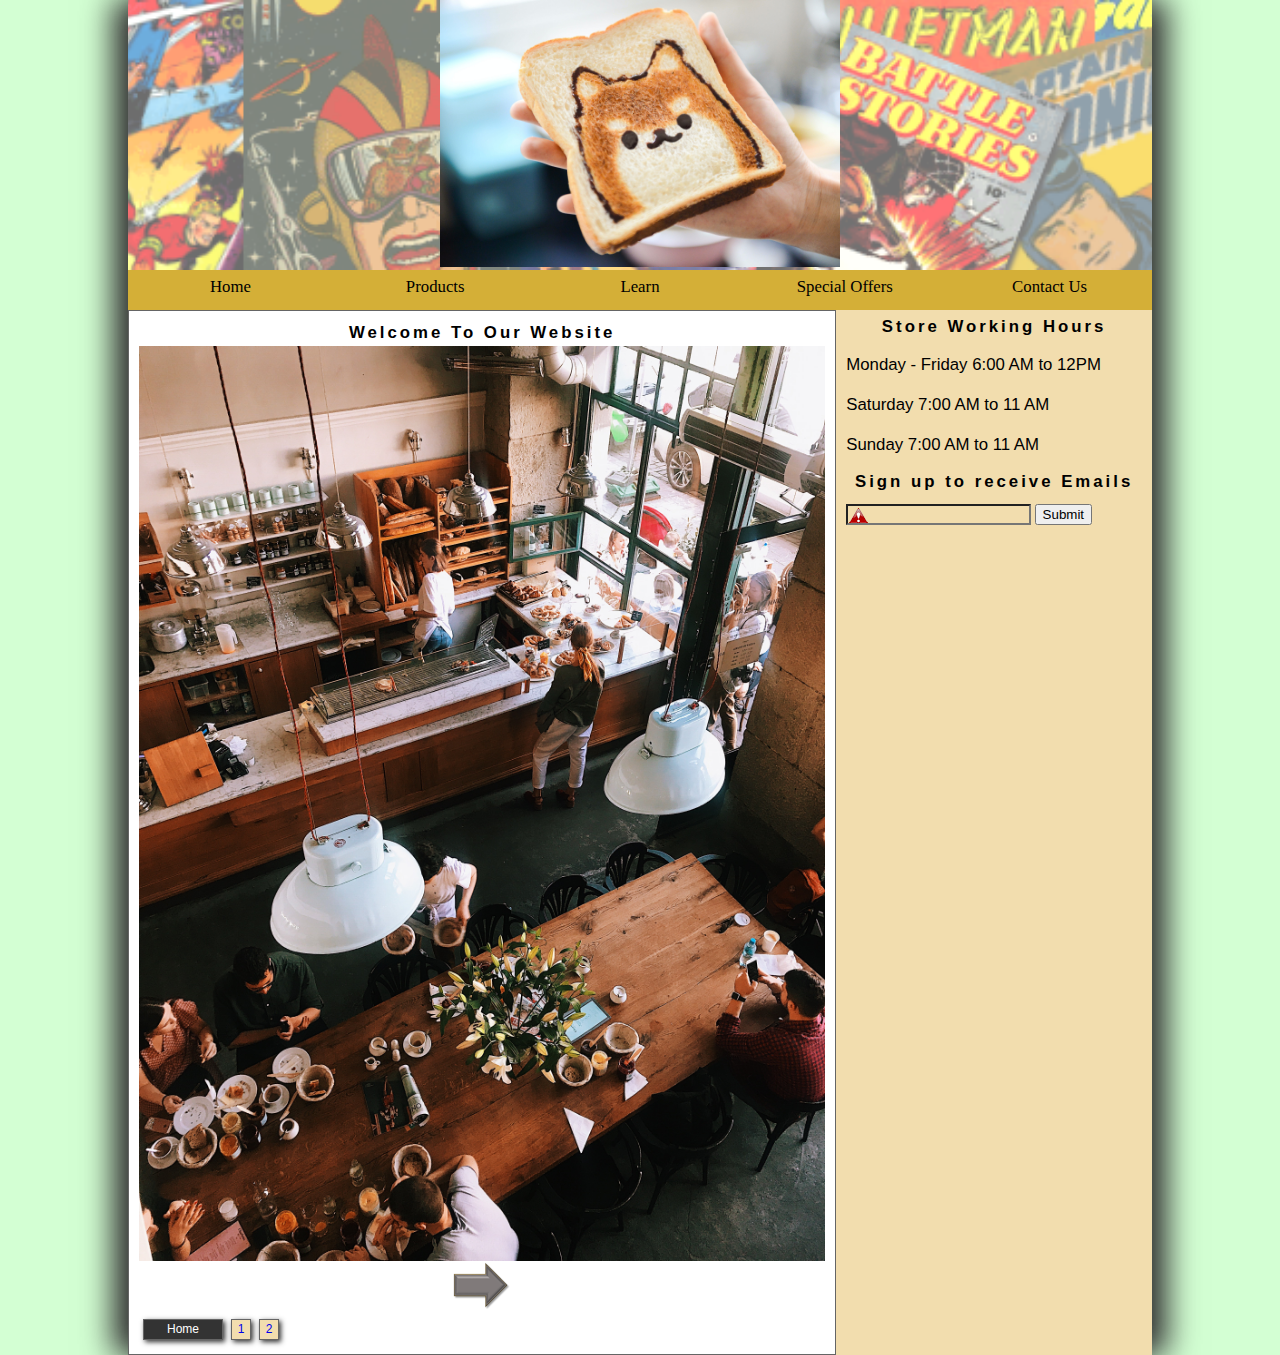
<file: gp_cover.html>
<!DOCTYPE html>
<html>
  <head>
    
    <title>Bakery Franchise</title>
    <meta charset="utf-8" />
    <meta name="viewport" content="width=device-width, initial-scale=1" />
    <link href="gp_reset.css" rel="stylesheet" media="all" />
    <link href="gp_layout.css" rel="stylesheet" media="screen" />
    <link href="cg_validate.css" rel="stylesheet" media="screen" />

   
  </head>

  <body>
    
    <header>
      <img src="logo.jpg" alt="Golden Pulp" />
    </header>

    <nav class="horizontal">
      <ul>
        <li><a href="#">Home</a></li>
        <li><a href="#">Products</a></li>
        <li><a href="#">Learn</a></li>
        <li><a href="#">Special Offers</a></li>
        <li><a href="#">Contact Us</a></li>
      </ul>
    </nav>

    <section id="sheet">
      <h1>Welcome To Our Website</h1>

      <img src="topview.png" class="panel size1" alt="bigpicture" />

      <footer>
        <nav id="arrows">
          <a href="gp_page1.html"><img src="gp_next.png" alt="next" /></a>
        </nav>

        <nav id="pages">
          <a href="gp_cover.html" id="current">Home</a>
          <a href="gp_page1.html"> 1 </a><a href="gp_page2.html"> 2 </a
         
        </nav>
      </footer>
      
    </section>

    <article>
      <h1>Store Working Hours</h1>
      <p>Monday - Friday 6:00 AM to 12PM</p>
      <p>Saturday 7:00 AM to 11 AM</p>
      <p>Sunday 7:00 AM to 11 AM</p></h1>
      <label for="email"><h1>Sign up to receive Emails</h1></label>
      <br>
      
<input type="email" id="mailBox" required />
<input type="submit" value="Submit" />



    <footer>
      
    </footer>
  </body>
</html>
</file>
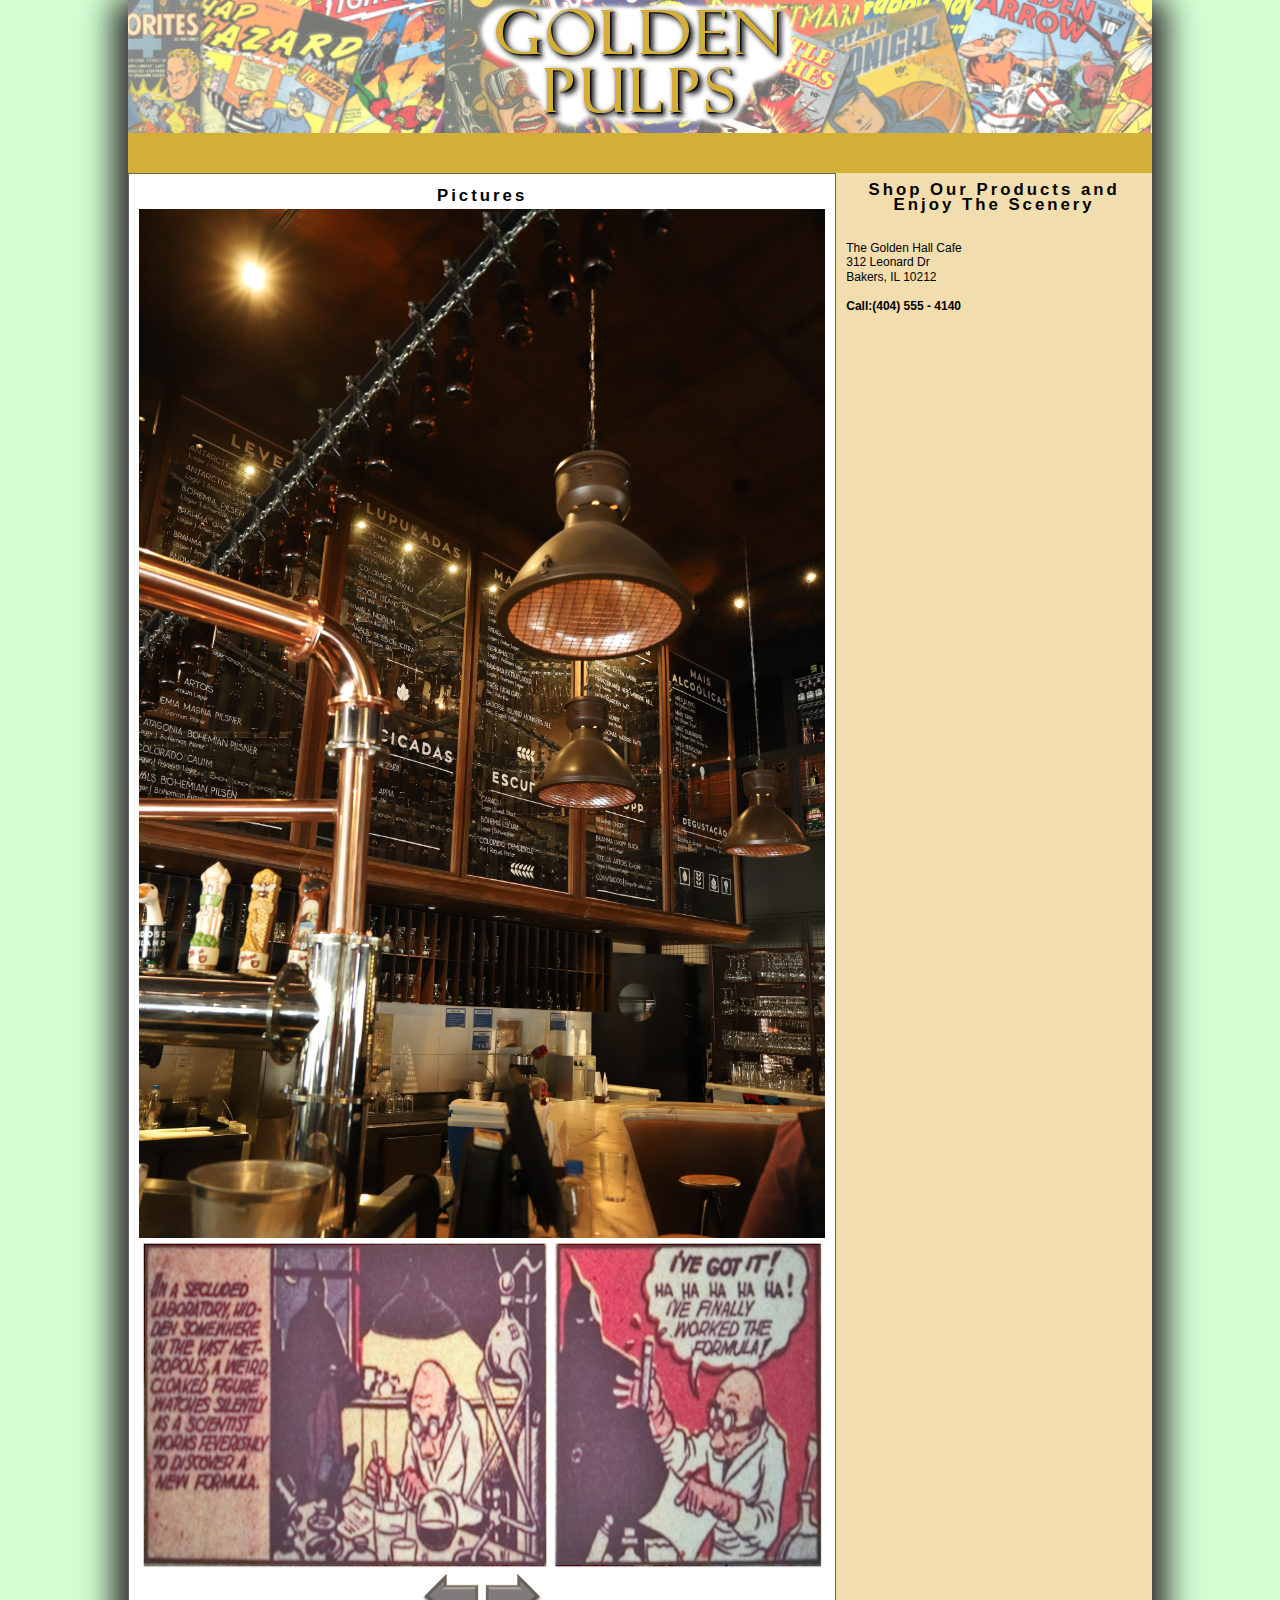
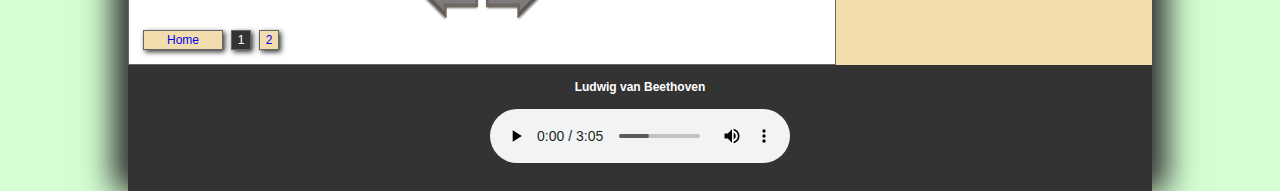
<file: gp_page1.html>
<!DOCTYPE html>
<html>
  <head>
    <title>Bakery</title>
    <meta charset="utf-8" />
    <meta name="viewport" content="width=device-width, initial-scale=1" />
    <link href="gp_reset.css" rel="stylesheet" media="all" />
    <link href="gp_layout.css" rel="stylesheet" media="screen" />
    
  </head>

  <body>
    <header>
      <img src="gp_logo.png" alt="Golden Pulp" />
    </header>

    <nav class="horizontal">
      <ul></ul>
    </nav>

    <section id="sheet">
      <h1>Pictures</h1>

      <img src="cafe.jpg" class="panel size1" alt="" />
      <img src="gp_panel03.png" class="panel size2" alt="" />
      <img src="gp_panel04.png" class="panel size3" alt="" />

      <footer>
        <nav id="arrows">
          <a href="gp_cover.html"><img src="gp_prev.png" alt="prev" /></a>
          <a href="gp_page2.html"><img src="gp_next.png" alt="next" /></a>
        </nav>

        <nav id="pages">
          <a href="gp_cover.html">Home</a>
          <a href="gp_page1.html" id="current"> 1 </a
          ><a href="gp_page2.html"> 2 </a>
        </nav>
      </footer>
    </section>

    <article>
      <h1>Shop Our Products and Enjoy The Scenery</h1>
      <br></br>

      <section>
        The Golden Hall Cafe<br />
        312 Leonard Dr<br />
        Bakers, IL 10212<br /><br />
        <h2>Call:(404) 555 - 4140<h<br/>
        
        
      
      
    </article>

    <footer>
      
      <article>
        <h2>Ludwig van Beethoven</h2>

        <article>
          

          <audio controls="controls">
             <source src="beethoven.mp3" />
             <source src="beethoven.ogg" />

             <embed src="beethoven.mp3" type="audio/mpeg"
                    height="20" width="250" 
                    autoplay="no" controller="yes" />

          </audio>

        </audio>
    </footer>
  </body>
</html>
</file>
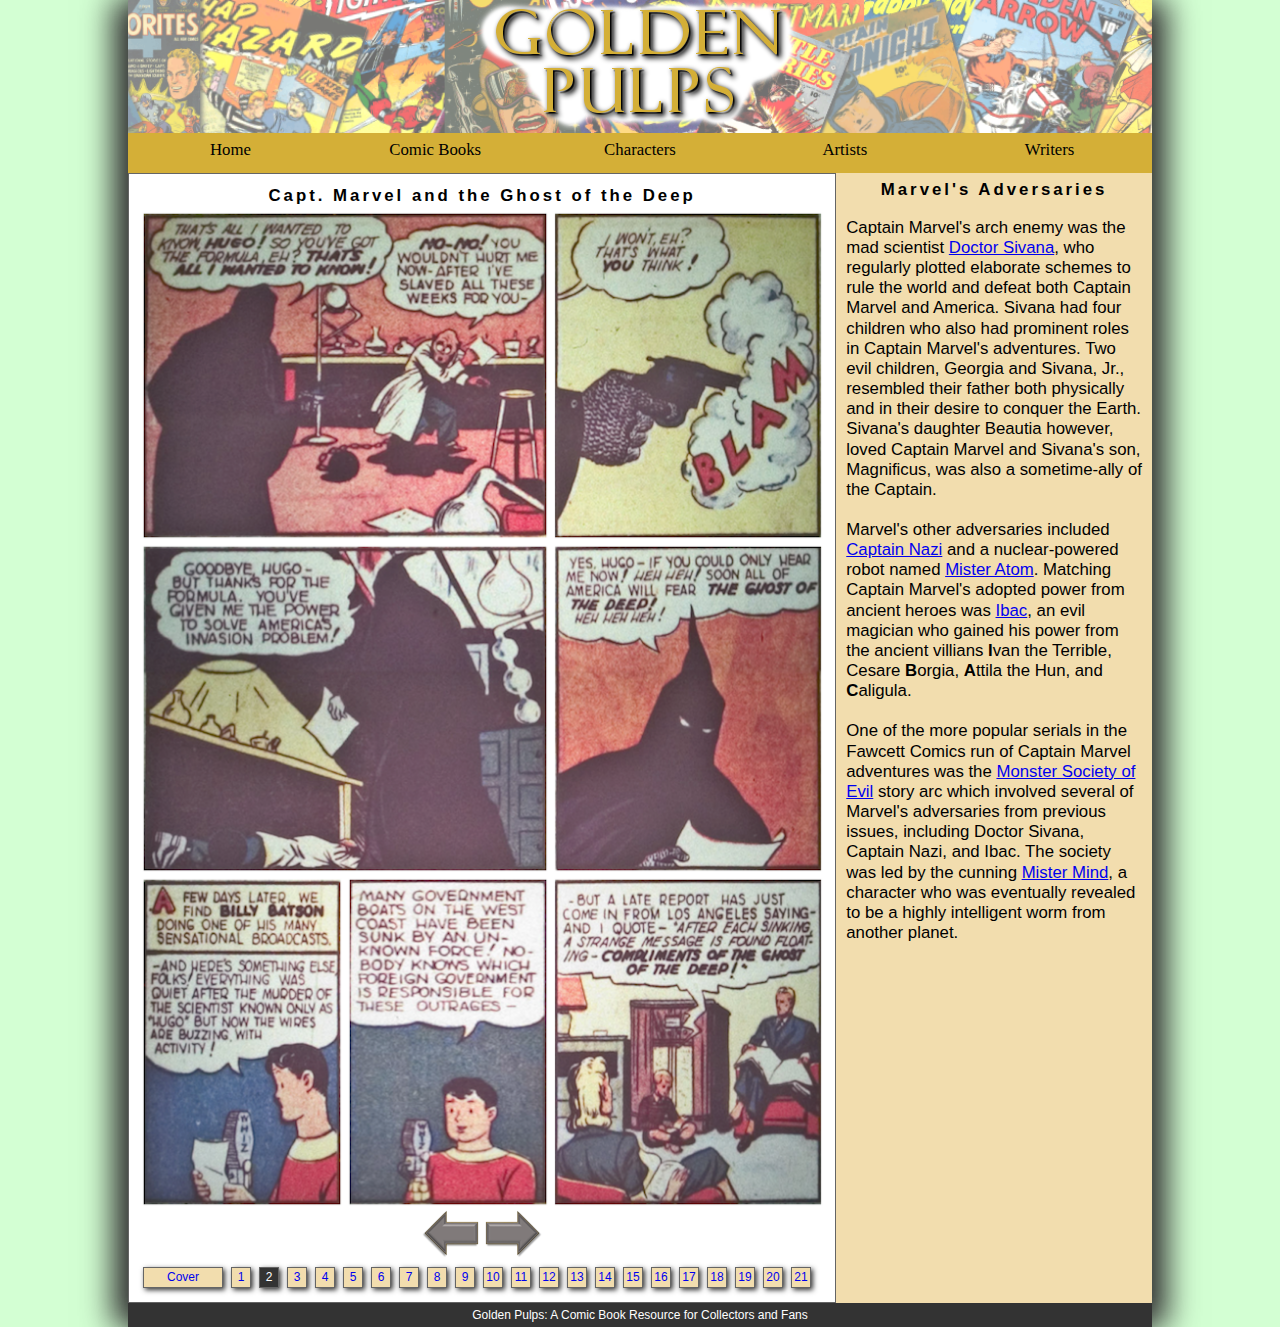
<file: gp_page2.html>
<!DOCTYPE html>
<html>
  <head>
    <!--
          New Perspectives on HTML5 and CSS3, 7th Edition
          Tutorial 5
          Case Problem 1
          
          Ghost of the Deep Page 2
          Author: Marius Austinskas
          Date:  6/9/2020 
      
          Filename: gp_page2.html
         -->

    <title>Ghost of the Deep Page 2</title>
    <meta charset="utf-8" />
    <meta name="viewport" content="width=device-width, initial-scale=1" />
    <link href="gp_reset.css" rel="stylesheet" media="all" />
    <link href="gp_layout.css" rel="stylesheet" media="screen" />
    <link href="gp_print.css" rel="stylesheet" media="print" />
  </head>

  <body>
    <header>
      <img src="gp_logo.png" alt="Golden Pulp" />
    </header>

    <nav class="horizontal">
      <ul>
        <li><a href="#">Home</a></li>
        <li><a href="#">Comic Books</a></li>
        <li><a href="#">Characters</a></li>
        <li><a href="#">Artists</a></li>
        <li><a href="#">Writers</a></li>
      </ul>
    </nav>

    <section id="sheet">
      <h1>Capt. Marvel and the Ghost of the Deep</h1>

      <img src="gp_panel05.png" class="panel size2" alt="" />
      <img src="gp_panel06.png" class="panel size3" alt="" />
      <img src="gp_panel07.png" class="panel size2" alt="" />
      <img src="gp_panel08.png" class="panel size3" alt="" />
      <img src="gp_panel09.png" class="panel size4" alt="" />
      <img src="gp_panel10.png" class="panel size4" alt="" />
      <img src="gp_panel11.png" class="panel size3" alt="" />

      <footer>
        <a href="gp_page1.html"><img src="gp_prev.png" alt="prev" /></a>
        <a href="gp_page3.html"><img src="gp_next.png" alt="next" /></a>

        <nav id="pages">
          <a href="gp_cover.html">Cover</a>
          <a href="gp_page1.html"> 1 </a
          ><a href="gp_page2.html" id="current"> 2 </a
          ><a href="gp_page3.html"> 3 </a> <a href="#"> 4 </a
          ><a href="gp_page2.html"> 5 </a><a href="#"> 6 </a> <a href="#"> 7 </a
          ><a href="gp_page2.html"> 8 </a><a href="#"> 9 </a>
          <a href="#"> 10 </a><a href="gp_page2.html"> 11 </a
          ><a href="#"> 12 </a> <a href="#"> 13 </a
          ><a href="gp_page2.html"> 14 </a><a href="#"> 15 </a>
          <a href="#"> 16 </a><a href="gp_page2.html"> 17 </a
          ><a href="#"> 18 </a> <a href="#"> 19 </a
          ><a href="gp_page2.html"> 20 </a><a href="#"> 21 </a>
        </nav>
      </footer>
    </section>

    <article>
      <h1>Marvel's Adversaries</h1>
      <p>
        Captain Marvel's arch enemy was the mad scientist
        <a href="#">Doctor Sivana</a>, who regularly plotted elaborate schemes
        to rule the world and defeat both Captain Marvel and America. Sivana had
        four children who also had prominent roles in Captain Marvel's
        adventures. Two evil children, Georgia and Sivana, Jr., resembled their
        father both physically and in their desire to conquer the Earth.
        Sivana's daughter Beautia however, loved Captain Marvel and Sivana's
        son, Magnificus, was also a sometime-ally of the Captain.
      </p>
      <p>
        Marvel's other adversaries included <a href="#">Captain Nazi</a> and a
        nuclear-powered robot named <a href="#">Mister Atom</a>. Matching
        Captain Marvel's adopted power from ancient heroes was
        <a href="#">Ibac</a>, an evil magician who gained his power from the
        ancient villians <strong>I</strong>van the Terrible, Cesare
        <strong>B</strong>orgia, <strong>A</strong>ttila the Hun, and
        <strong>C</strong>aligula.
      </p>
      <p>
        One of the more popular serials in the Fawcett Comics run of Captain
        Marvel adventures was the <a href="#">Monster Society of Evil</a> story
        arc which involved several of Marvel's adversaries from previous issues,
        including Doctor Sivana, Captain Nazi, and Ibac. The society was led by
        the cunning <a href="#">Mister Mind</a>, a character who was eventually
        revealed to be a highly intelligent worm from another planet.
      </p>
    </article>

    <footer>
      Golden Pulps: A Comic Book Resource for Collectors and Fans
    </footer>
  </body>
</html>
</file>
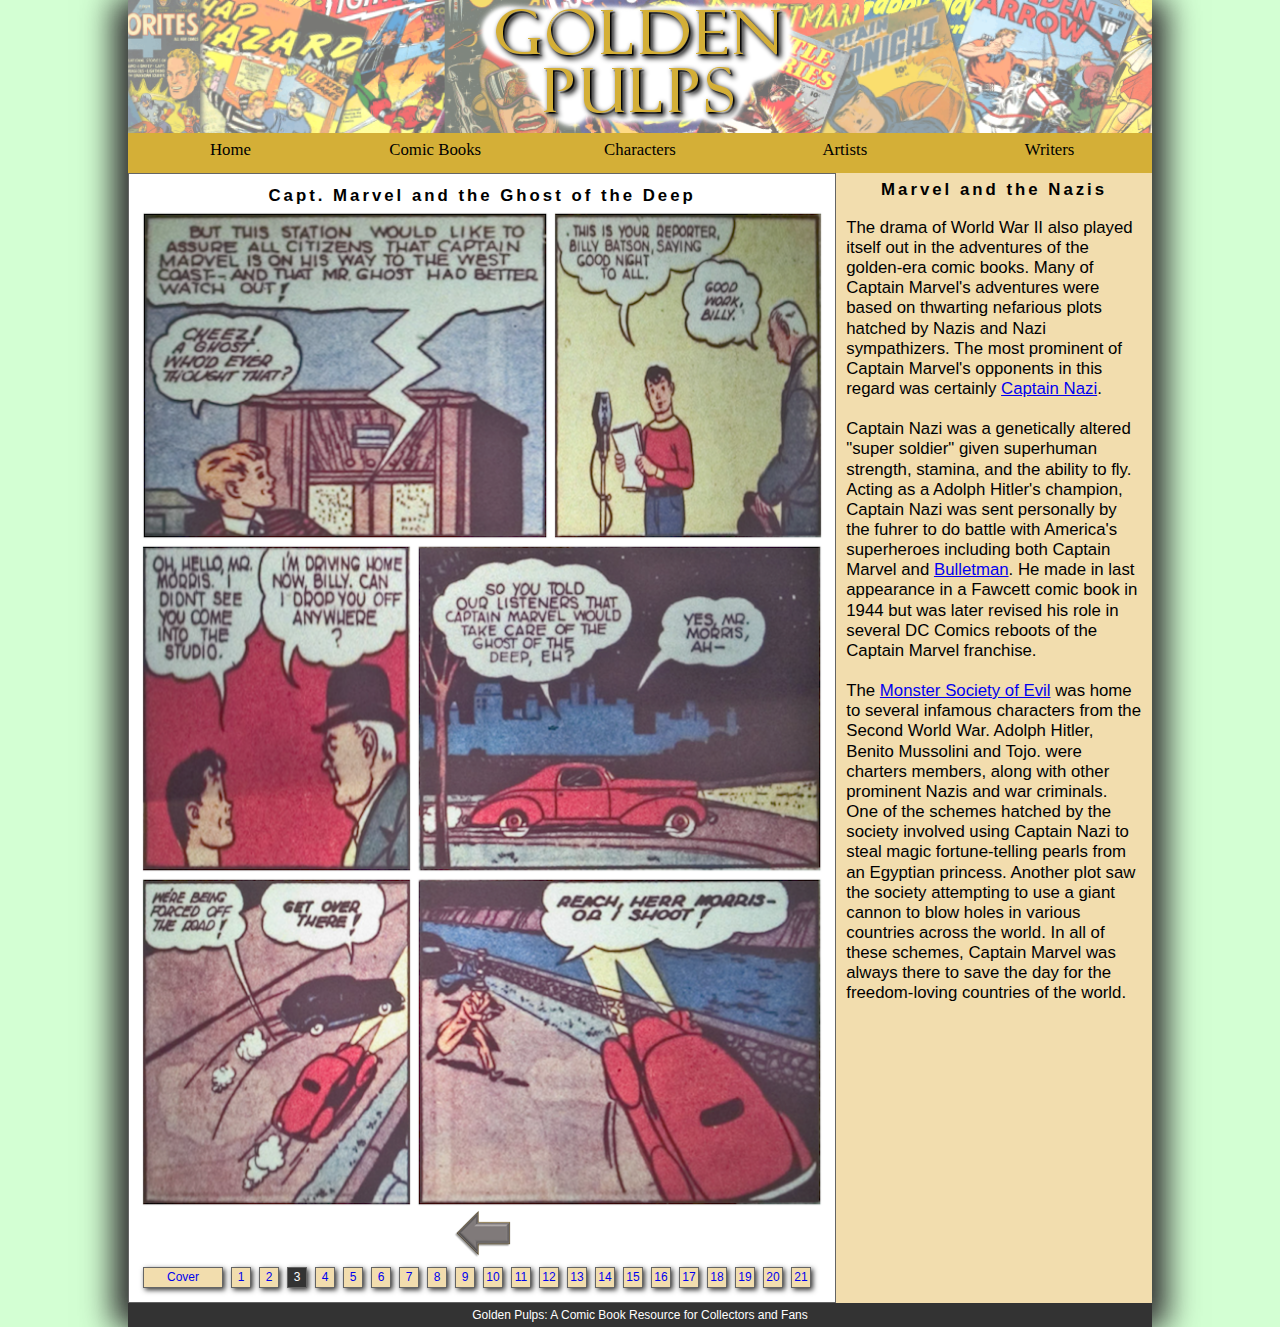
<file: gp_page3.html>
<!DOCTYPE html>
<html>
  <head>
    <!--
          New Perspectives on HTML5 and CSS3, 7th Edition
          Tutorial 5
          Case Problem 1
          
          Ghost of the Deep Page 3
          Author: Marius Austinskas
          Date:   6/9/2020
      
          Filename: gp_page3.html
         -->

    <title>Ghost of the Deep Page 3</title>
    <meta charset="utf-8" />
    <meta name="viewport" content="width=device-width, initial-scale=1" />
    <link href="gp_reset.css" rel="stylesheet" media="all" />
    <link href="gp_layout.css" rel="stylesheet" media="screen" />
    <link href="gp_print.css" rel="stylesheet" media="print" />
  </head>

  <body>
    <header>
      <img src="gp_logo.png" alt="Golden Pulp" />
    </header>

    <nav class="horizontal">
      <ul>
        <li><a href="#">Home</a></li>
        <li><a href="#">Comic Books</a></li>
        <li><a href="#">Characters</a></li>
        <li><a href="#">Artists</a></li>
        <li><a href="#">Writers</a></li>
      </ul>
    </nav>

    <section id="sheet">
      <h1>Capt. Marvel and the Ghost of the Deep</h1>

      <img src="gp_panel12.png" class="panel size2" alt="" />
      <img src="gp_panel13.png" class="panel size3" alt="" />
      <img src="gp_panel14.png" class="panel size3" alt="" />
      <img src="gp_panel15.png" class="panel size2" alt="" />
      <img src="gp_panel16.png" class="panel size3" alt="" />
      <img src="gp_panel17.png" class="panel size2" alt="" />

      <footer>
        <a href="gp_page2.html"><img src="gp_prev.png" alt="prev" /></a>

        <nav id="pages">
          <a href="gp_cover.html">Cover</a>
          <a href="gp_page1.html"> 1 </a><a href="gp_page2.html"> 2 </a
          ><a href="gp_page3.html" id="current"> 3 </a> <a href="#"> 4 </a
          ><a href="gp_page2.html"> 5 </a><a href="#"> 6 </a> <a href="#"> 7 </a
          ><a href="gp_page2.html"> 8 </a><a href="#"> 9 </a>
          <a href="#"> 10 </a><a href="gp_page2.html"> 11 </a
          ><a href="#"> 12 </a> <a href="#"> 13 </a
          ><a href="gp_page2.html"> 14 </a><a href="#"> 15 </a>
          <a href="#"> 16 </a><a href="gp_page2.html"> 17 </a
          ><a href="#"> 18 </a> <a href="#"> 19 </a
          ><a href="gp_page2.html"> 20 </a><a href="#"> 21 </a>
        </nav>
      </footer>
    </section>

    <article>
      <h1>Marvel and the Nazis</h1>
      <p>
        The drama of World War II also played itself out in the adventures of
        the golden-era comic books. Many of Captain Marvel's adventures were
        based on thwarting nefarious plots hatched by Nazis and Nazi
        sympathizers. The most prominent of Captain Marvel's opponents in this
        regard was certainly <a href="#">Captain Nazi</a>.
      </p>
      <p>
        Captain Nazi was a genetically altered "super soldier" given superhuman
        strength, stamina, and the ability to fly. Acting as a Adolph Hitler's
        champion, Captain Nazi was sent personally by the fuhrer to do battle
        with America's superheroes including both Captain Marvel and
        <a href="#">Bulletman</a>. He made in last appearance in a Fawcett comic
        book in 1944 but was later revised his role in several DC Comics reboots
        of the Captain Marvel franchise.
      </p>
      <p>
        The <a href="#">Monster Society of Evil</a> was home to several infamous
        characters from the Second World War. Adolph Hitler, Benito Mussolini
        and Tojo. were charters members, along with other prominent Nazis and
        war criminals. One of the schemes hatched by the society involved using
        Captain Nazi to steal magic fortune-telling pearls from an Egyptian
        princess. Another plot saw the society attempting to use a giant cannon
        to blow holes in various countries across the world. In all of these
        schemes, Captain Marvel was always there to save the day for the
        freedom-loving countries of the world.
      </p>
    </article>

    <footer>
      Golden Pulps: A Comic Book Resource for Collectors and Fans
    </footer>
  </body>
</html>
</file>
<file: gp_layout.css>
@charset "utf-8";

/*
   New Perspectives on HTML5 and CSS3, 7th Edition
   Tutorial 5
   Case Problem 1
   
   Author:   Marius Austinskas
   Date:     6/9/2020  
   
   Filename: gp_layout.css

   This file contains the layout styles and media
   queries used with sample pages from the Golden
   Pulps website.

*/

/* Import Basic Design Styles Used on All Screens */

@import url("gp_designs.css");

/* Flex Layout Styles */
body {
  display: -webkit-flex;
  -webkit-flex-flow: row wrap;
  display: flex;
  flex-flow: row wrap;
  flex-direction: row;
}
section#sheet {-webkit-flex: 3 1 301px;
   flex: 3 1 301px;
}

article {
   -webkit-flex: 1 3 180px;
   flex: 1 3 180px;
}


/* ============================================
	Mobile Devices: 0 - 480 pixels
   ============================================
*/
@media only screen and (max-width:480px)
{
   img.panel {
       width:100%;
   }
   nav.horizontal ul {
        -webkit-order: 99;
        order: 99;
    }
    body > footer {
       -webkit-order:100;
       order:100;
   }
}




/* ===================================================
	Tablet and Desktop Devices: Greater than 480 pixels
   ===================================================
*/
@media only screen and (min-width: 481px ) {

   nav.horizontal ul {display: -webkit-flex;
       display:flex;
       -webkit-flex-flow: nowrap;  
       flex-flow:nowrap;
       height:40px;
}


   nav.horizontal ul > li {
      -webkit-flex: 1 1 auto;
      flex:1 1 auto;
   }
img.size1 {
   width:100%;
}
img.size2 {
   width:60%;
}
img.size3 {
   width:40%;
}
img.size4 {
   width:30%;
}
</file>
<file: cg_validate.css>
/* Validation Styles */

input:focus,
select:focus,
textarea:focus {
  background-color: rgb(245, 245, 140);
}
input:required:valid,
textarea:required:valid {
  background-color: rgb(220, 255, 220);
  background: url("cg_valid.png") no-repeat;
  background-position: top right;
}

input:required:invalid,
textarea:required:invalid {
  background-color: rgb(255, 232, 232);
  background: url("cg_invalid.png") no-repeat;
}
</file>
<file: gp_print.css>
@charset "utf-8";
/*
   New Perspectives on HTML5 and CSS3, 7th Edition
   Tutorial 5
   Case Problem 1
   
   Author:   Marius Austinskas
   Date:     6/9/2020
   
   Filename: gp_print.css

   This file contains the printer styles used with the sample
   comic book pages from Golden Pulps.

*/

/* Hidden Objects */

/* Comic Book Sheet Styles */
</file>
